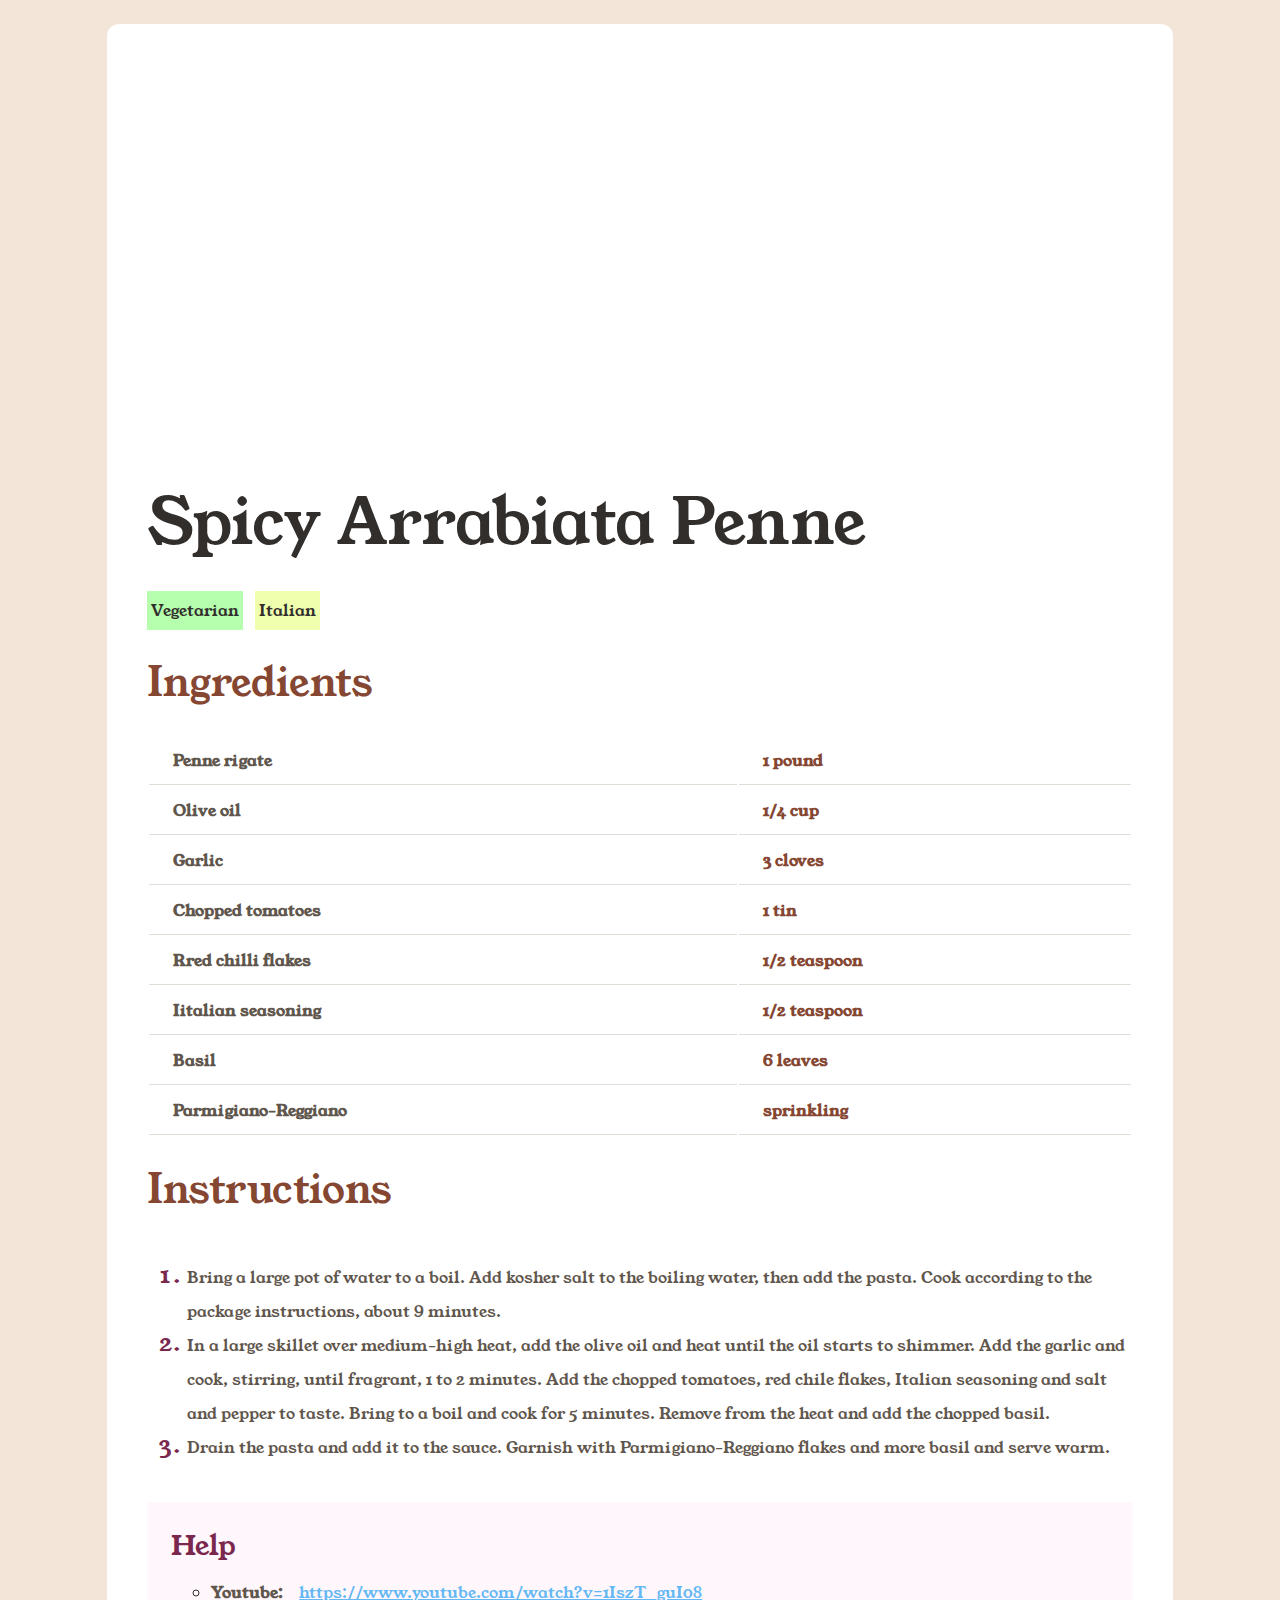
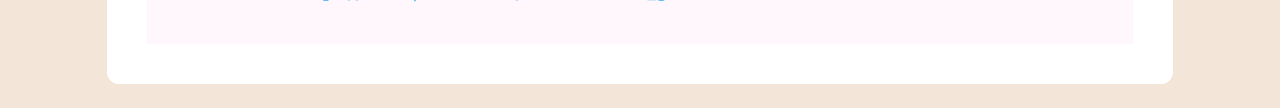
<file: index.html>
<!DOCTYPE html>
<html lang="en">
  <head>
    <meta charset="UTF-8" />
    <meta name="viewport" content="width=device-width, initial-scale=1.0" />
    <link rel="preconnect" href="https://fonts.googleapis.com" />
    <link rel="preconnect" href="https://fonts.gstatic.com" crossorigin />
    <link
      href="https://fonts.googleapis.com/css2?family=Chango&family=Inter:ital,opsz,wght@0,14..32,100..900;1,14..32,100..900&family=Jost:ital,wght@0,100..900;1,100..900&family=Kavivanar&family=Plus+Jakarta+Sans:ital,wght@0,200..800;1,200..800&family=Poppins:ital,wght@0,100;0,200;0,300;0,400;0,500;0,600;0,700;0,800;0,900;1,100;1,200;1,300;1,400;1,500;1,600;1,700;1,800;1,900&family=Reddit+Sans:ital,wght@0,200..900;1,200..900&family=Space+Mono:ital,wght@0,400;0,700;1,400;1,700&family=Unbounded:wght@200..900&family=Young+Serif&display=swap"
      rel="stylesheet"
    />
    <link rel="stylesheet" href="styles.css" />
    <title>Cooking recipes</title>
  </head>
  <body>
    <main>
      <!--
			<form id="form" class="card">
				<label for="search">
					<h1 class="text-preset-1">What do you want to COOK ?</h1>
				</label>
				<input
					id="search"
					class="input text-preset-2"
					type="text"
					placeholder="Arrabiata penne"
				/>
				<button class="btn rose-800 rose-50-text" type="submit">
					<h2 class="text-preset-2">Rechercher</h2>
				</button>
			</form>
			-->
      <section class="card">
        <div
          class="illustration"
          style="
            background: center / cover no-repeat
              url('https://www.themealdb.com/images/media/meals/ustsqw1468250014.jpg');
          "
        ></div>
        <div class="card-content">
          <h1 id="Title" class="text-preset-1">Spicy Arrabiata Penne</h1>
          <div class="card-chips">
            <span id="Vg" class="chip lime-100 stone-900-text">Vegetarian</span>
            <span id="Origine" class="chip yellow-100 stone-900-text">Italian</span>
          </div>
          <h2 class="text-preset-2 brown-800-text">Ingredients</h2>
          <table class="card-ingredients-table">
            <tbody>
              <tr>
                <th scope="row">
                  <span class="stone-600-text">Penne rigate</span>
                </th>
                <td>
                  <span class="brown-800-text bold">1 pound</span>
                </td>
              </tr>
              <tr>
                <th scope="row">
                  <span class="stone-600-text">Olive oil</span>
                </th>
                <td>
                  <span class="brown-800-text bold">1/4 cup</span>
                </td>
              </tr>
              <tr>
                <th scope="row">
                  <span class="stone-600-text">Garlic</span>
                </th>
                <td>
                  <span class="brown-800-text bold">3 cloves</span>
                </td>
              </tr>
              <tr>
                <th scope="row">
                  <span class="stone-600-text">Chopped tomatoes</span>
                </th>
                <td>
                  <span class="brown-800-text bold">1 tin</span>
                </td>
              </tr>
              <tr>
                <th scope="row">
                  <span class="stone-600-text">Rred chilli flakes</span>
                </th>
                <td>
                  <span class="brown-800-text bold">1/2 teaspoon</span>
                </td>
              </tr>
              <tr>
                <th scope="row">
                  <span class="stone-600-text">Iitalian seasoning</span>
                </th>
                <td>
                  <span class="brown-800-text bold">1/2 teaspoon</span>
                </td>
              </tr>
              <tr>
                <th scope="row">
                  <span class="stone-600-text">Basil</span>
                </th>
                <td>
                  <span class="brown-800-text bold">6 leaves</span>
                </td>
              </tr>
              <tr>
                <th scope="row">
                  <span class="stone-600-text">Parmigiano-Reggiano</span>
                </th>
                <td>
                  <span class="brown-800-text bold">sprinkling</span>
                </td>
              </tr>
            </tbody>
          </table>
          <h2 class="text-preset-2 brown-800-text">Instructions</h2>
          <ul class="card-instructions-list">
            <li>
              <span class="stone-600-text text-preset-body">
                Bring a large pot of water to a boil. Add kosher salt to the
                boiling water, then add the pasta. Cook according to the package
                instructions, about 9 minutes.
              </span>
            </li>
            <li>
              <span class="stone-600-text text-preset-body">
                In a large skillet over medium-high heat, add the olive oil and
                heat until the oil starts to shimmer. Add the garlic and cook,
                stirring, until fragrant, 1 to 2 minutes. Add the chopped
                tomatoes, red chile flakes, Italian seasoning and salt and
                pepper to taste. Bring to a boil and cook for 5 minutes. Remove
                from the heat and add the chopped basil.
              </span>
            </li>
            <li>
              <span class="stone-600-text text-preset-body">
                Drain the pasta and add it to the sauce. Garnish with
                Parmigiano-Reggiano flakes and more basil and serve warm.
              </span>
            </li>
          </ul>
          <div class="card-help">
            <h3 class="text-preset-3 rose-800-text">Help</h3>
            <ul class="card-help-list">
              <li>
                <span class="bold stone-600-text">Youtube:</span>
                <a
                  id="VideoYtb"
                  class="link"
                  href="https://www.youtube.com/watch?v=1IszT_guI08"
                >
                  https://www.youtube.com/watch?v=1IszT_guI08
                </a>
              </li>
            </ul>
          </div>
        </div>
      </section>
    </main>
  </body>
  <script src="app.js"></script>
</html>
</file>
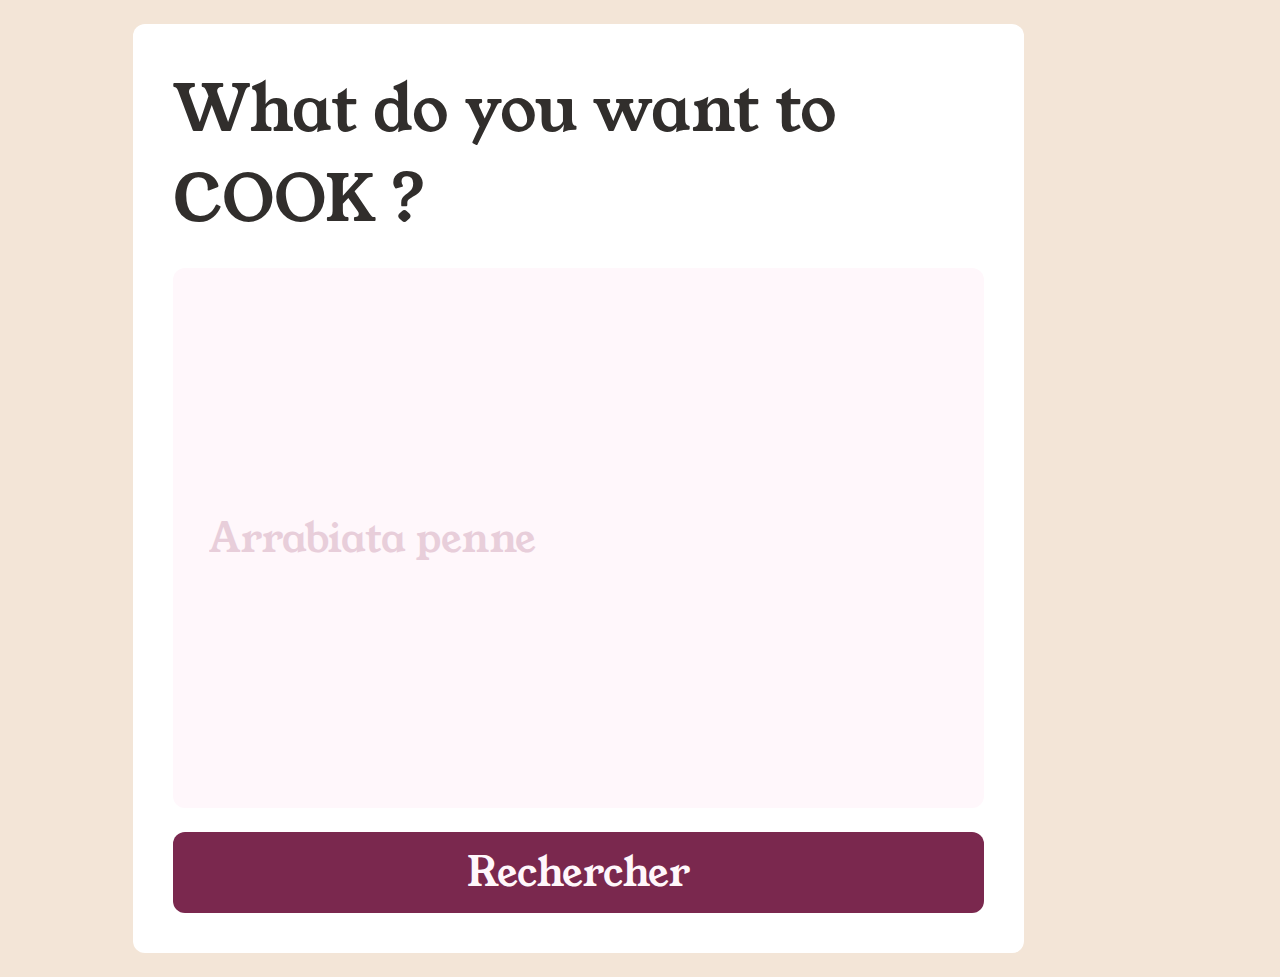
<file: subject-cooking-recipes-startupfiles/index.html>
<!DOCTYPE html>
<html lang="en">
	<head>
		<meta charset="UTF-8" />
		<meta name="viewport" content="width=device-width, initial-scale=1.0" />
		<link rel="preconnect" href="https://fonts.googleapis.com" />
		<link rel="preconnect" href="https://fonts.gstatic.com" crossorigin />
		<link
			href="https://fonts.googleapis.com/css2?family=Chango&family=Inter:ital,opsz,wght@0,14..32,100..900;1,14..32,100..900&family=Jost:ital,wght@0,100..900;1,100..900&family=Kavivanar&family=Plus+Jakarta+Sans:ital,wght@0,200..800;1,200..800&family=Poppins:ital,wght@0,100;0,200;0,300;0,400;0,500;0,600;0,700;0,800;0,900;1,100;1,200;1,300;1,400;1,500;1,600;1,700;1,800;1,900&family=Reddit+Sans:ital,wght@0,200..900;1,200..900&family=Space+Mono:ital,wght@0,400;0,700;1,400;1,700&family=Unbounded:wght@200..900&family=Young+Serif&display=swap"
			rel="stylesheet"
		/>
		<link rel="stylesheet" href="styles.css" />
		<title>Cooking recipes</title>
	</head>
	<body>
		<main>
			<!--
			<form id="form" class="card">
				<label for="search">
					<h1 class="text-preset-1">What do you want to COOK ?</h1>
				</label>
				<input
					id="search"
					class="input text-preset-2"
					type="text"
					placeholder="Arrabiata penne"
				/>
				<button class="btn rose-800 rose-50-text" type="submit">
					<h2 class="text-preset-2">Rechercher</h2>
				</button>
			</form>
			-->
			<section id="CardMain" class="card">
				<div
					class="illustration"
					id="illustration"
					style="
						background: center / cover no-repeat
							url('https://www.themealdb.com/images/media/meals/ustsqw1468250014.jpg');
					"
				></div>
				<div class="card-content">
					<h1 id="TitleMeal" class="text-preset-1">Spicy Arrabiata Penne</h1>
					<div class="card-chips">
						<span id="Vege-no" class="chip lime-100 stone-900-text">Vegetarian</span>
						<span id="Region" class="chip yellow-100 stone-900-text">Italian</span>
					</div>
					<h2 class="text-preset-2 brown-800-text">Ingredients</h2>
					<table id="table" class="card-ingredients-table">
						<tbody class="CardIngredientsList">
							<tr>
								<th scope="row">
									<span class="stone-600-text">Penne rigate</span>
								</th>
								<td>
									<span class="brown-800-text bold">1 pound</span>
								</td>
							</tr>
							<tr>
								<th scope="row">
									<span class="stone-600-text">Olive oil</span>
								</th>
								<td>
									<span class="brown-800-text bold">1/4 cup</span>
								</td>
							</tr>
							<tr>
								<th scope="row">
									<span class="stone-600-text">Garlic</span>
								</th>
								<td>
									<span class="brown-800-text bold">3 cloves</span>
								</td>
							</tr>
							<tr>
								<th scope="row">
									<span class="stone-600-text">Chopped tomatoes</span>
								</th>
								<td>
									<span class="brown-800-text bold">1 tin</span>
								</td>
							</tr>
							<tr>
								<th scope="row">
									<span class="stone-600-text">Rred chilli flakes</span>
								</th>
								<td>
									<span class="brown-800-text bold">1/2 teaspoon</span>
								</td>
							</tr>
							<tr>
								<th scope="row">
									<span class="stone-600-text">Iitalian seasoning</span>
								</th>
								<td>
									<span class="brown-800-text bold">1/2 teaspoon</span>
								</td>
							</tr>
							<tr>
								<th scope="row">
									<span class="stone-600-text">Basil</span>
								</th>
								<td>
									<span class="brown-800-text bold">6 leaves</span>
								</td>
							</tr>
							<tr>
								<th scope="row">
									<span class="stone-600-text">Parmigiano-Reggiano</span>
								</th>
								<td>
									<span class="brown-800-text bold">sprinkling</span>
								</td>
							</tr>
						</tbody>
					</table>
					<h2 class="text-preset-2 brown-800-text">Instructions</h2>
					<ul id="ListeInstruction" class="card-instructions-list">
						<li>
							<span class="stone-600-text text-preset-body">
								Bring a large pot of water to a boil. Add kosher salt to the
								boiling water, then add the pasta. Cook according to the package
								instructions, about 9 minutes.
							</span>
						</li>
						<li>
							<span class="stone-600-text text-preset-body">
								In a large skillet over medium-high heat, add the olive oil and
								heat until the oil starts to shimmer. Add the garlic and cook,
								stirring, until fragrant, 1 to 2 minutes. Add the chopped
								tomatoes, red chile flakes, Italian seasoning and salt and
								pepper to taste. Bring to a boil and cook for 5 minutes. Remove
								from the heat and add the chopped basil.
							</span>
						</li>
						<li>
							<span class="stone-600-text text-preset-body">
								Drain the pasta and add it to the sauce. Garnish with
								Parmigiano-Reggiano flakes and more basil and serve warm.
							</span>
						</li>
					</ul>
					<div class="card-help">
						<h3 class="text-preset-3 rose-800-text">Help</h3>
						<ul class="card-help-list">
							<li>
								<span class="bold stone-600-text">Youtube:</span>
								<a
									class="link"
									href="https://www.youtube.com/watch?v=1IszT_guI08"
								>
									https://www.youtube.com/watch?v=1IszT_guI08
								</a>
							</li>
						</ul>
					</div>
				</div>
			</section>
		</main>
	</body>
	<script src="app.js"></script>
</html>
</file>
<file: styles.css>
:root {
	--rose-800: #7a284e;
	--rose-50: #fff7fb;
	--rose-100: #e8ceda;
	--stone-900: #312e2c;
	--stone-600: #5f564d;
	--stone-150: #e3ddd7;
	--stone-100: #f3e5d7;
	--brown-800: #854632;
	--lime-100: #b5ffae;
	--yellow-100: #f0ffae;
	--blue-100: #64b8f4;
	--white: #ffffff;

	font-family: "Young Serif", serif;
	font-size: 16px;
}

html,
body {
	margin: 0;
}

h1,
h2,
h3,
h4,
h5,
h6 {
	margin: 0;
}

body {
	background-color: var(--stone-100);
}

img {
	max-width: 100%;
	max-height: 100%;
}

main {
	min-height: 100vh;
	display: flex;
	justify-content: center;
	align-items: center;
	padding: 24px;
}

.card {
	display: grid;
	grid-template-rows: 3fr 9fr;
	padding: 40px 40px;
	gap: 24px 0;
	background-color: var(--white);
	color: var(--stone-900);
	width: 80%;
	border-radius: 12px;
}

#search-card{
	position: absolute;
}

.card .card-content {
	display: flex;
	flex-direction: column;
	gap: 24px 0;
}

.card .card-chips {
	display: flex;
	flex-direction: row;
	gap: 12px;
}

.illustration {
	border-radius: 12px;
}

.card-ingredients-table {
	border: none;
}

.card-ingredients-table td,
.card-ingredients-table th {
	border-bottom: thin solid var(--stone-150);
	padding: 12px 24px;
	text-align: left;
}

.card-help {
	background-color: var(--rose-50);
	padding: 24px 24px;
}

.card-instructions-list {
	list-style: decimal;
	color: var(--rose-800);
}

.card-instructions-list li {
	font-size: 1.5rem;
}

.card-help-list {
	list-style: circle;
}

.btn {
	display: flex;
	justify-content: center;
	align-items: center;
	border: none;
	border-radius: 12px;
	padding: 12px 24px;
	font-family: inherit;
	cursor: pointer;
}

.input {
	border-radius: 12px;
	padding: 24px 36px;
	border: none;
	font-family: inherit;
	background-color: var(--rose-50);
	color: var(--rose-800);
}

.link {
	color: var(--blue-100);
	margin-left: 12px;
}

.input::placeholder {
	color: var(--rose-100);
}

.chip {
	padding: 8px 4px;
}

.rose-800 {
	background-color: var(--rose-800) !important;
}

.rose-800-text {
	border-color: var(--rose-800) !important;
	color: var(--rose-800) !important;
}

.rose-50 {
	background-color: var(--rose-50) !important;
}

.rose-50-text {
	border-color: var(--rose-50) !important;
	color: var(--rose-50) !important;
}

.rose-100 {
	background-color: var(--rose-100) !important;
}

.rose-100-text {
	border-color: var(--rose-100) !important;
	color: var(--rose-100) !important;
}

.stone-900 {
	background-color: var(--stone-900) !important;
}

.stone-900-text {
	border-color: var(--stone-900) !important;
	color: var(--stone-900) !important;
}

.stone-600 {
	background-color: var(--stone-600) !important;
}

.stone-600-text {
	border-color: var(--stone-600) !important;
	color: var(--stone-600) !important;
}

.stone-150 {
	background-color: var(--stone-150) !important;
}

.stone-150-text {
	border-color: var(--stone-150) !important;
	color: var(--stone-150) !important;
}

.stone-100 {
	background-color: var(--stone-100) !important;
}

.stone-100-text {
	border-color: var(--stone-100) !important;
	color: var(--stone-100) !important;
}

.brown-800 {
	background-color: var(--brown-800) !important;
}

.brown-800-text {
	border-color: var(--brown-800) !important;
	color: var(--brown-800) !important;
}

.lime-100 {
	background-color: var(--lime-100) !important;
}

.lime-100-text {
	border-color: var(--lime-100) !important;
	color: var(--lime-100) !important;
}

.yellow-100 {
	background-color: var(--yellow-100) !important;
}

.yellow-100-text {
	border-color: var(--yellow-100) !important;
	color: var(--yellow-100) !important;
}

.white {
	background-color: var(--white) !important;
}

.white-text {
	border-color: var(--white) !important;
	color: var(--white) !important;
}

.bold {
	font-weight: 900;
}

.text-preset-1 {
	font-size: 4rem;
	font-weight: 400;
}

.text-preset-2 {
	font-size: 2.5rem;
	font-weight: 400;
}

.text-preset-3 {
	font-size: 1.75rem;
	font-weight: 400;
}

.text-preset-4 {
	font-size: 1.25rem;
	font-weight: 400;
}

.text-preset-4-bold {
	font-size: 1.25rem;
	font-weight: 900;
}

.text-preset-body {
	font-size: 1rem;
}
</file>
<file: subject-cooking-recipes-startupfiles/styles.css>
:root {
	--rose-800: #7a284e;
	--rose-50: #fff7fb;
	--rose-100: #e8ceda;
	--stone-900: #312e2c;
	--stone-600: #5f564d;
	--stone-150: #e3ddd7;
	--stone-100: #f3e5d7;
	--brown-800: #854632;
	--lime-100: #b5ffae;
	--yellow-100: #f0ffae;
	--blue-100: #64b8f4;
	--white: #ffffff;

	font-family: "Young Serif", serif;
	font-size: 16px;
}

html,
body {
	margin: 0;
}

h1,
h2,
h3,
h4,
h5,
h6 {
	margin: 0;
}

body {
	background-color: var(--stone-100);
}

img {
	max-width: 100%;
	max-height: 100%;
}

main {
	min-height: 100vh;
	display: flex;
	justify-content: center;
	align-items: center;
	padding: 24px;
}

.card {
	display: grid;
	grid-template-rows: 3fr 9fr;
	padding: 40px 40px;
	gap: 24px 0;
	background-color: var(--white);
	color: var(--stone-900);
	width: 80%;
	border-radius: 12px;
}

.card .card-content {
	display: flex;
	flex-direction: column;
	gap: 24px 0;
}

.card .card-chips {
	display: flex;
	flex-direction: row;
	gap: 12px;
}

.illustration {
	border-radius: 12px;
}

.card-ingredients-table {
	border: none;
}

.card-ingredients-table td,
.card-ingredients-table th {
	border-bottom: thin solid var(--stone-150);
	padding: 12px 24px;
	text-align: left;
}

.card-help {
	background-color: var(--rose-50);
	padding: 24px 24px;
}

.card-instructions-list {
	list-style: decimal;
	color: var(--rose-800);
}

.card-instructions-list li {
	font-size: 1.5rem;
}

.card-help-list {
	list-style: circle;
}

.btn {
	display: flex;
	justify-content: center;
	align-items: center;
	border: none;
	border-radius: 12px;
	padding: 12px 24px;
	font-family: inherit;
	cursor: pointer;
}

.input {
	border-radius: 12px;
	padding: 24px 36px;
	border: none;
	font-family: inherit;
	background-color: var(--rose-50);
	color: var(--rose-800);
}

.link {
	color: var(--blue-100);
	margin-left: 12px;
}

.input::placeholder {
	color: var(--rose-100);
}

.chip {
	padding: 8px 4px;
}

.rose-800 {
	background-color: var(--rose-800) !important;
}

.rose-800-text {
	border-color: var(--rose-800) !important;
	color: var(--rose-800) !important;
}

.rose-50 {
	background-color: var(--rose-50) !important;
}

.rose-50-text {
	border-color: var(--rose-50) !important;
	color: var(--rose-50) !important;
}

.rose-100 {
	background-color: var(--rose-100) !important;
}

.rose-100-text {
	border-color: var(--rose-100) !important;
	color: var(--rose-100) !important;
}

.stone-900 {
	background-color: var(--stone-900) !important;
}

.stone-900-text {
	border-color: var(--stone-900) !important;
	color: var(--stone-900) !important;
}

.stone-600 {
	background-color: var(--stone-600) !important;
}

.stone-600-text {
	border-color: var(--stone-600) !important;
	color: var(--stone-600) !important;
}

.stone-150 {
	background-color: var(--stone-150) !important;
}

.stone-150-text {
	border-color: var(--stone-150) !important;
	color: var(--stone-150) !important;
}

.stone-100 {
	background-color: var(--stone-100) !important;
}

.stone-100-text {
	border-color: var(--stone-100) !important;
	color: var(--stone-100) !important;
}

.brown-800 {
	background-color: var(--brown-800) !important;
}

.brown-800-text {
	border-color: var(--brown-800) !important;
	color: var(--brown-800) !important;
}

.lime-100 {
	background-color: var(--lime-100) !important;
}

.lime-100-text {
	border-color: var(--lime-100) !important;
	color: var(--lime-100) !important;
}

.yellow-100 {
	background-color: var(--yellow-100) !important;
}

.yellow-100-text {
	border-color: var(--yellow-100) !important;
	color: var(--yellow-100) !important;
}

.white {
	background-color: var(--white) !important;
}

.white-text {
	border-color: var(--white) !important;
	color: var(--white) !important;
}

.bold {
	font-weight: 900;
}

.text-preset-1 {
	font-size: 4rem;
	font-weight: 400;
}

.text-preset-2 {
	font-size: 2.5rem;
	font-weight: 400;
}

.text-preset-3 {
	font-size: 1.75rem;
	font-weight: 400;
}

.text-preset-4 {
	font-size: 1.25rem;
	font-weight: 400;
}

.text-preset-4-bold {
	font-size: 1.25rem;
	font-weight: 900;
}

.text-preset-body {
	font-size: 1rem;
}
</file>
